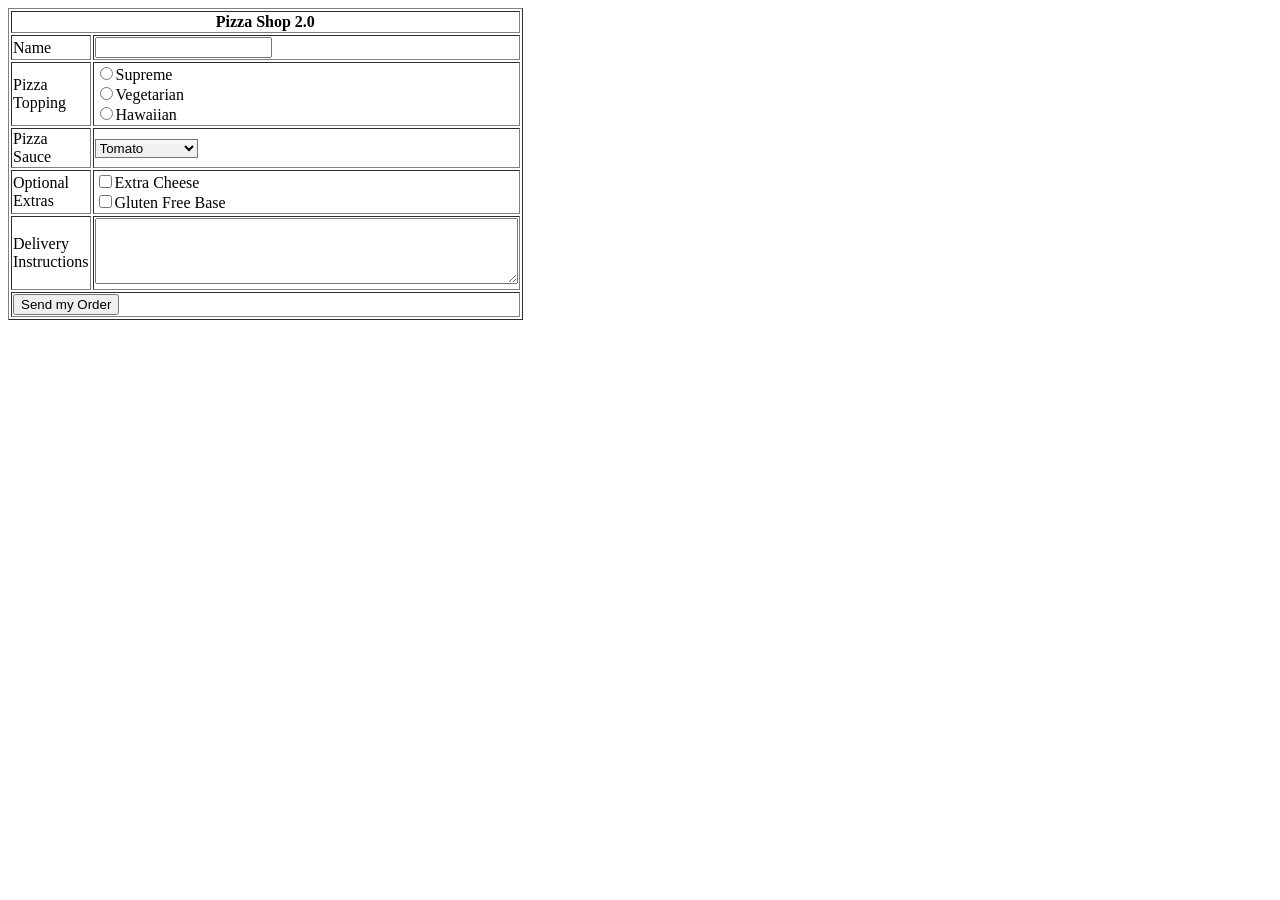
<file: 01_HTML_and_Form/Lab3_Form.html>
<!DOCTYPE html>
<html lang="en">
<head>
    <meta charset="UTF-8">
    <meta name="viewport" content="width=device-width, initial-scale=1.0">
    <title>Lab3 : Form</title>
</head>
<body>
    <!-- 1. ทำแบบฟอร์มสั่ง pizza ดังรูป  (https://opentechschool.github.io/python-flask/core/forms.html) -->

    <form action="#" method="post">        
        <table style="width:444px;" border="1">
            <tr>
                <th colspan="2">Pizza Shop 2.0</th>                
            </tr>
            <tr>
                <td>Name</td>
                <td><input type="text" name="name"></input></td>                
            </tr>
            <tr>
                <td>Pizza Topping</td>
                <td>
                    <input type="radio" name="topping" value="supreme">Supreme</input></br>
                    <input type="radio" name="topping" value="vegetarian">Vegetarian</input></br>
                    <input type="radio" name="topping" value="hawaiian">Hawaiian</input>
                </td>                
            </tr>
            <tr>
                <td>Pizza Sauce</td>
                <td>
                    <select name="sauce" style="background: linear-gradient(180deg, rgba(252,252,252,1) 0%, rgba(240,240,240,1) 35%);">
                        <option value="tomato">Tomato</option>
                        <option value="barbeque">Barbeque</option>
                        <option value="mayonnaise">Mayonnaise</option>
                        <option value="secret">Secret Sauce</option>
                    </select>
                </td>
            </tr>
            <tr>
                <td>Optional Extras</td>
                <td>
                    <input type="checkbox" name="extra_cheese" value="1">Extra Cheese</input></br>
                    <input type="checkbox" name="gluten_free" value="1">Gluten Free Base</input>
                </td>
            </tr>
            <tr>
                <td>Delivery Instructions</td>
                <td><textarea name="delivery" cols="50" rows="4"></textarea></td>
            </tr>
            <tr>
                <td colspan="2"><input type="submit" value="Send my Order"></td>
            </tr>
        </table>
    </form>
    
</body>
</html>
</file>
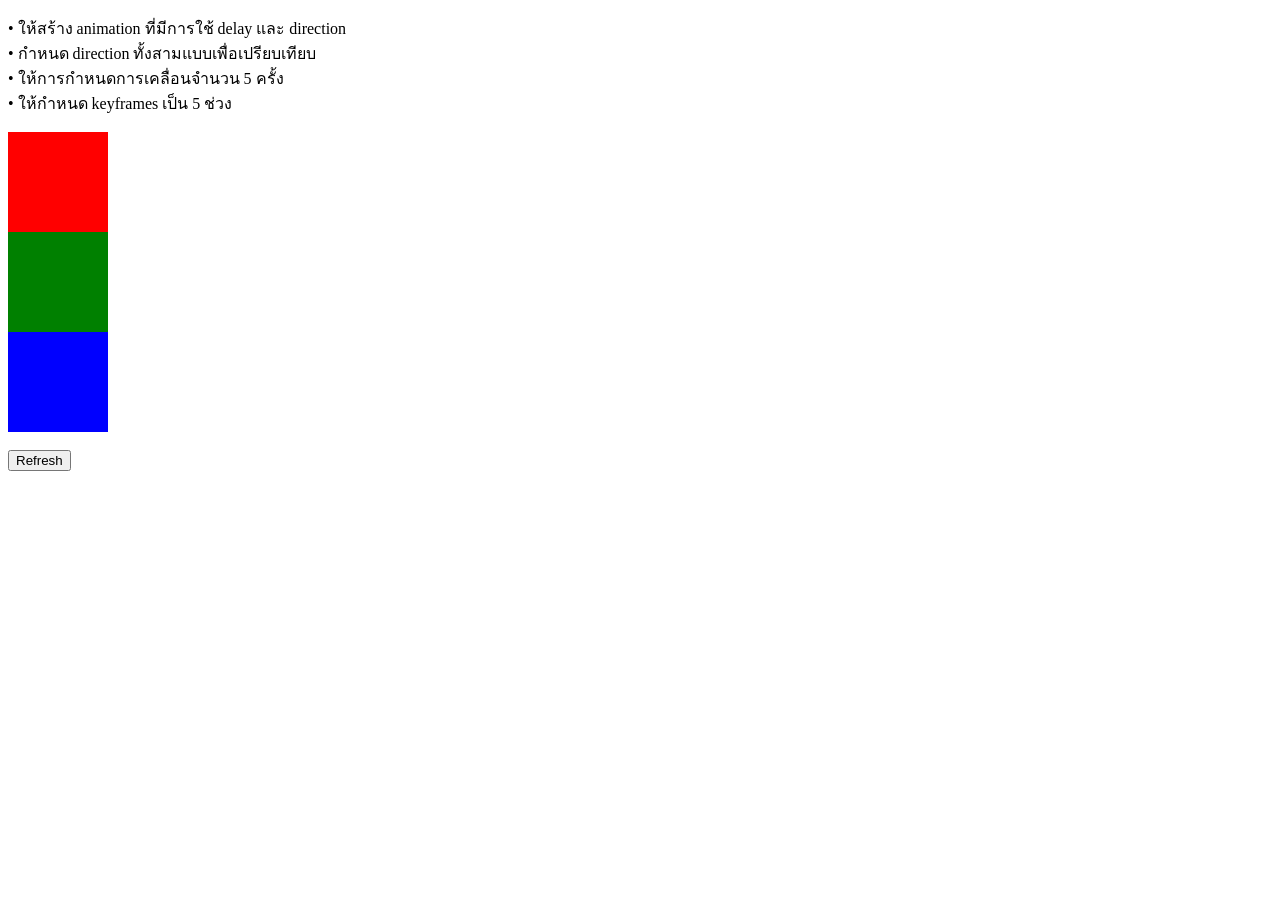
<file: 02_CSS/Lab_Heading1_Animate.html>
<!DOCTYPE html>
<html lang="en">
<head>
    <meta charset="UTF-8">
    <meta name="viewport" content="width=device-width, initial-scale=1.0">
    <title>Lab Heading1 Animate</title>
    <style>
        .box1 {
            width: 100px;
            height: 100px;
            background: red;
            position: relative;
            animation: box1 5s;
            animation-delay: 0.5s;
            animation-direction: reverse;
            animation-iteration-count: 1;
        }
        @keyframes box1 {
            0%   {background: red; left: 0px; bottom: 0px;}
            25%  {background: yellow; left: 200px; bottom: 0px;}
            50%  {background: blue; left: 200px; bottom: 200px;}
            75%  {background: green; left: 0px; bottom: 200px;}
            100% {background: red; left: 0px; bottom: 0px;}
        }
        .box2 {
            width: 100px;
            height: 100px;
            background: green;
            position: relative;
            animation: box2 5s;
            animation-delay: 1s;
            animation-direction: alternate;
            animation-iteration-count: 1;
        }
        @keyframes box2 {
            0%   {background: red; left: 0px; top: 0px;}
            25%  {background: yellow; left: 200px; top: 0px;}
            50%  {background: blue; left: 200px; top: 200px;}
            75%  {background: green; left: 0px; top: 200px;}
            100% {background: red; left: 0px; top: 0px;}
        }
        .box3 {
            width: 100px;
            height: 100px;
            background: blue;
            position: relative;
            animation: box3 5s;
            animation-delay: 2s;
            animation-direction: alternate-reverse;
            animation-iteration-count: 1;
        }
        @keyframes box3 {
            0%   {background: red; left: 0px; top: 0px;}
            25%  {background: yellow; left: 200px; top: 0px;}
            50%  {background: blue; left: 200px; top: 200px;}
            75%  {background: green; left: 0px; top: 200px;}
            100% {background: red; left: 0px; top: 0px;}
        }

    </style>
</head>
<body>
    <div>
        <p>
            • ให้สร้าง animation ที่มีการใช้ delay และ direction <br>
            • กำหนด direction ทั้งสามแบบเพื่อเปรียบเทียบ <br>
            • ให้การกำหนดการเคลื่อนจำนวน 5 ครั้ง <br>
            • ให้กำหนด keyframes เป็น 5 ช่วง            
        </p>
    </div>

    <div class="box1"></div>
    <div class="box2"></div>
    <div class="box3"></div>

    <form action="">
        <br>
        <button type="submit">Refresh</button>
    </form>
    
</body>
</html>
</file>
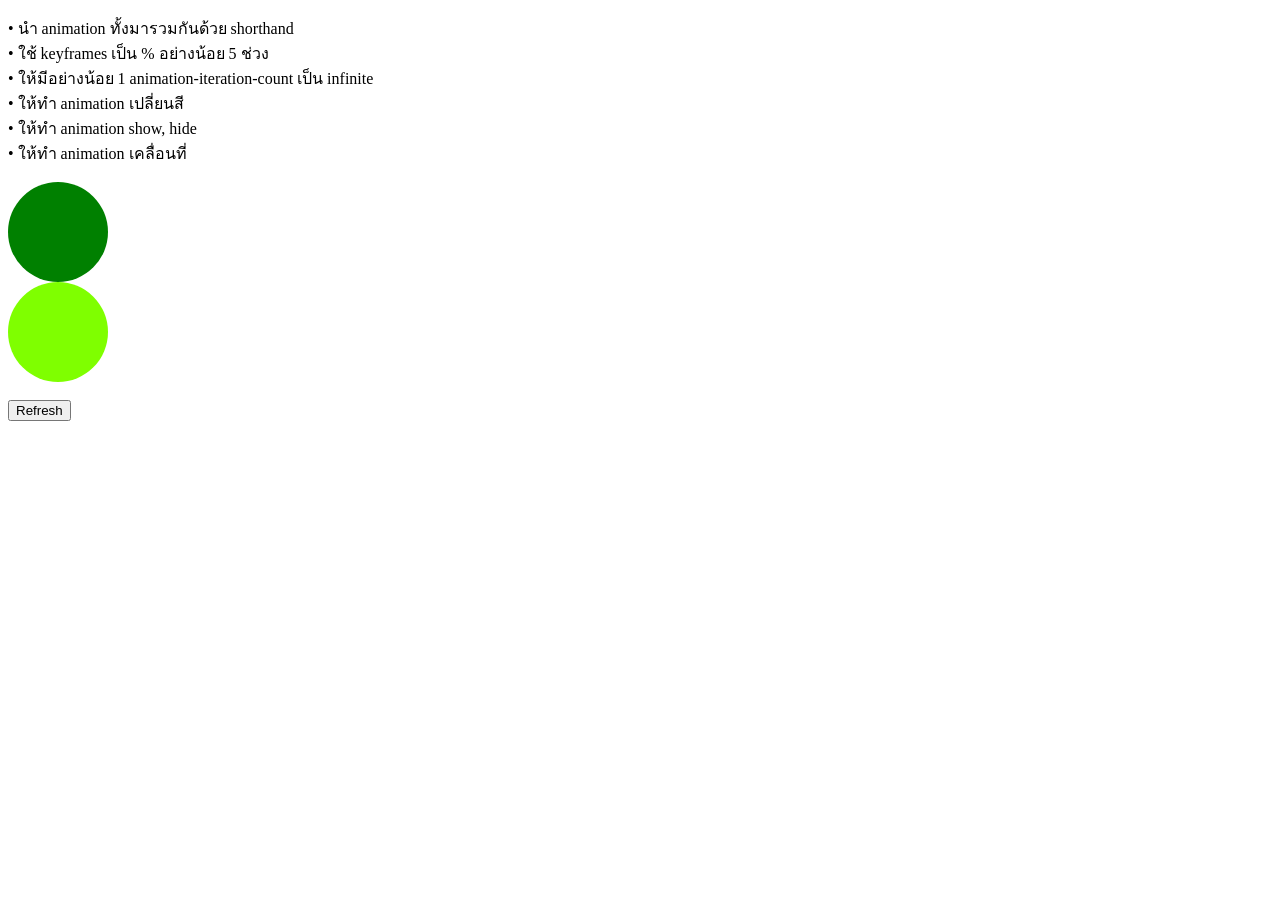
<file: 02_CSS/Lab_Heading2_Animate.html>
<!DOCTYPE html>
<html lang="en">
<head>
    <meta charset="UTF-8">
    <meta name="viewport" content="width=device-width, initial-scale=1.0">
    <title>Lab Heading2 Animate</title>
    <style>
        .box4 {
            width: 100px;
            height: 100px;
            border-radius: 50%;
            background: green;
            position: relative;
            animation: box4 5s;
            animation-delay: 1s;
            animation-direction: reverse;
            animation-iteration-count: 5;
        }
        @keyframes box4 {
            0%   {background: rgb(0, 255, 34); left: 0px; bottom: 0px;}
            25%  {background: rgb(0, 247, 255); left: 200px; bottom: 0px;}
            50%  {background: rgb(47, 0, 255); left: 200px; bottom: 200px;}
            75%  {background: rgb(255, 68, 109); left: 0px; bottom: 200px;}
            100% {background: rgb(0, 255, 76); left: 0px; bottom: 0px;}
        }
        .box5 {
            width: 100px;
            height: 100px;
            border-radius: 50%;
            background: chartreuse;
            position: relative;
            animation: box5 5s infinite;            
            animation-direction: normal;
            
        }
        @keyframes box5 {
            0%   {
                background: rgb(255, 116, 162); left: 0px; bottom: 0px;
                border-radius: 0%;
            }
            25%  {
                background: rgb(81, 255, 0); left: 200px; bottom: 0px;
                opacity: 0;               
            }
            50%  {
                background: rgb(0, 255, 255); left: 200px; bottom: 200px;
                border-radius: 100%;
            }
            75%  {
                background: rgb(70, 255, 70); left: 0px; bottom: 200px;
                opacity: 1;  
            }
            100% {
                background: rgb(255, 102, 0); left: 0px; bottom: 0px;
                border-radius: 0%;
            }
        }

    </style>
</head>
<body>
    <div>
        <p>
            • นำ animation ทั้งมารวมกันด้วย shorthand <br>
            • ใช้ keyframes เป็น % อย่างน้อย 5 ช่วง <br>
            • ให้มีอย่างน้อย 1 animation-iteration-count เป็น infinite <br>
            • ให้ทำ animation เปลี่ยนสี <br>
            • ให้ทำ animation show, hide <br>
            • ให้ทำ animation เคลื่อนที่         
        </p>
    </div>

    <div class="box4"></div>
    <div class="box5"></div>    

    <form action="">
        <br>
        <button type="submit">Refresh</button>
    </form>
    
</body>
</html>
</file>
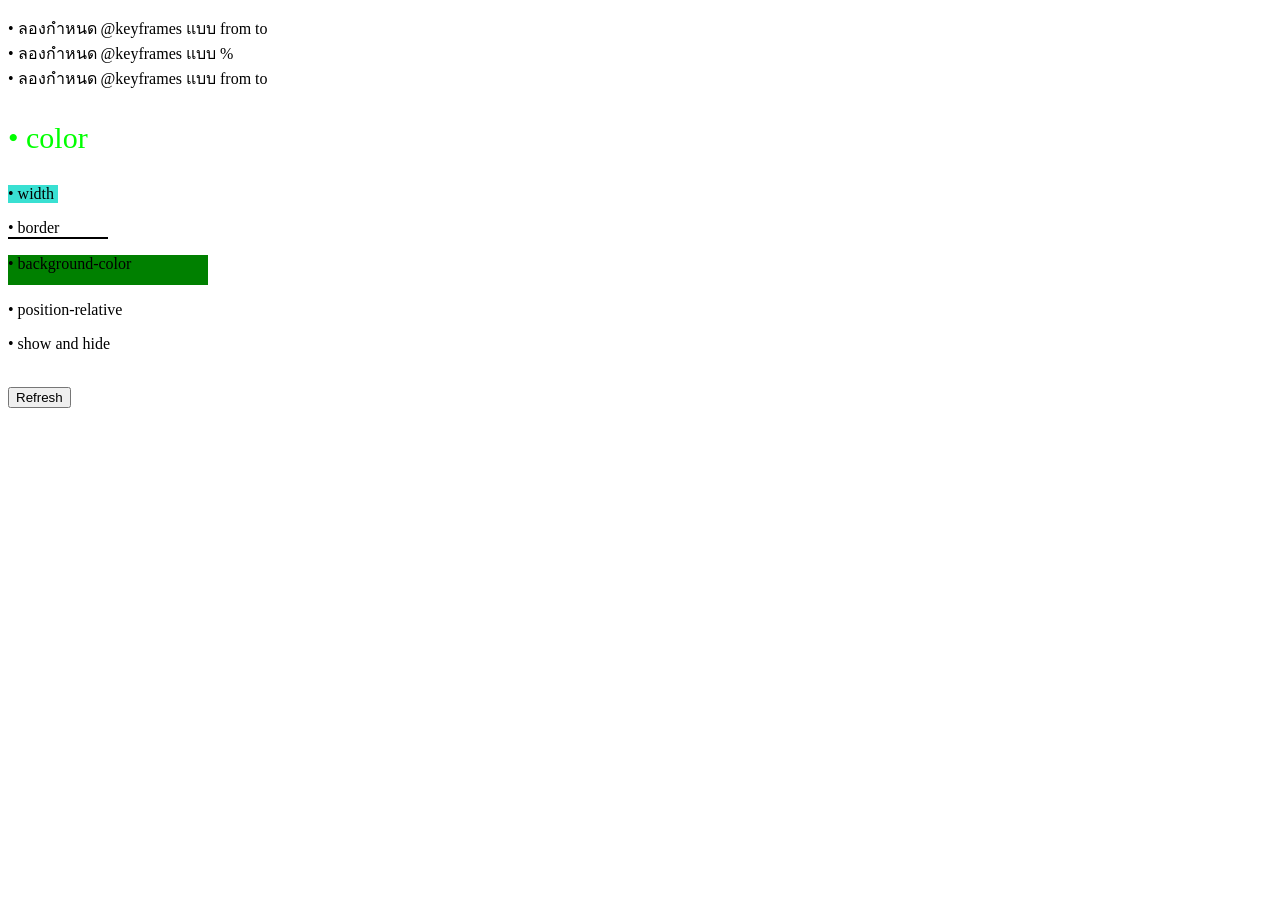
<file: 02_CSS/Lab_keyframes_animate.html>
<!DOCTYPE html>
<html lang="en">
<head>
    <meta charset="UTF-8">
    <meta name="viewport" content="width=device-width, initial-scale=1.0">
    <title>Lab keyframes Animate</title>
    <style>
        .animColor {
            color:lime;
            font-size: 30px;
            animation: animColor 4s infinite;            
        }
        @keyframes animColor {
            0%   {color: red;}
            25%  {color: yellow;}
            50%  {color: blue;}
            100% {color: green;}
        }
        .animWidth {
            background: rgb(57, 224, 210);
            width: 50px;
            animation: animWidth 4s infinite;           
        }
        @keyframes animWidth {
            0%   {width: 100px;}
            25%  {width: 150px;}
            50%  {width: 200px;}
            100% {width: 120px;}
        }
        .animBorder {            
            border-bottom:solid 2px black;
            width: 100px;
            animation: animBorder 4s infinite;            
        }
        @keyframes animBorder {
            0%   {width: 150px;}
            25%  {width: 250px;}
            50%  {width: 100px;}
            100% {width: 200px;}
        }
        .animBackground {
            background: green;
            width: 200px;
            height: 30px;
            animation: animBackground 4s infinite;            
        }
        @keyframes animBackground {
            0%   {background: red;}
            25%  {background: yellow;}
            50%  {background: blue;}
            100% {background: green;}
        }
        .animPosition {
            position: relative;
            animation: animPosition 5s infinite;            
        }
        @keyframes animPosition {
            from {left: 0px;}
            to {left: 555px;}
        }
        .animHide {
            opacity: 1;
            animation: animHide 1.5s infinite;
        }
        @keyframes animHide {
            0%   {opacity: 0;}
            25%  {opacity: 0.5;}
            50%  {opacity: 1;}
            100% {opacity: 0.5;}            
        }

    </style>
</head>
<body>

    <div>
        <p>
            • ลองกำหนด @keyframes แบบ from to <br> 
            • ลองกำหนด @keyframes แบบ % <br>
            • ลองกำหนด @keyframes แบบ from to <br>
        </p>
        <p class="animColor">• color  </p>
        <div class="animWidth"><p>• width </p></div>
        <p class="animBorder">• border </p>
        <p class="animBackground">• background-color </p>
        <p class="animPosition">• position-relative </p>
        <p class="animHide">• show and hide </p>
        
    </div>

    <form action="">
        <br>
        <button type="submit">Refresh</button>
    </form>
    
        
</body>
</html>
</file>
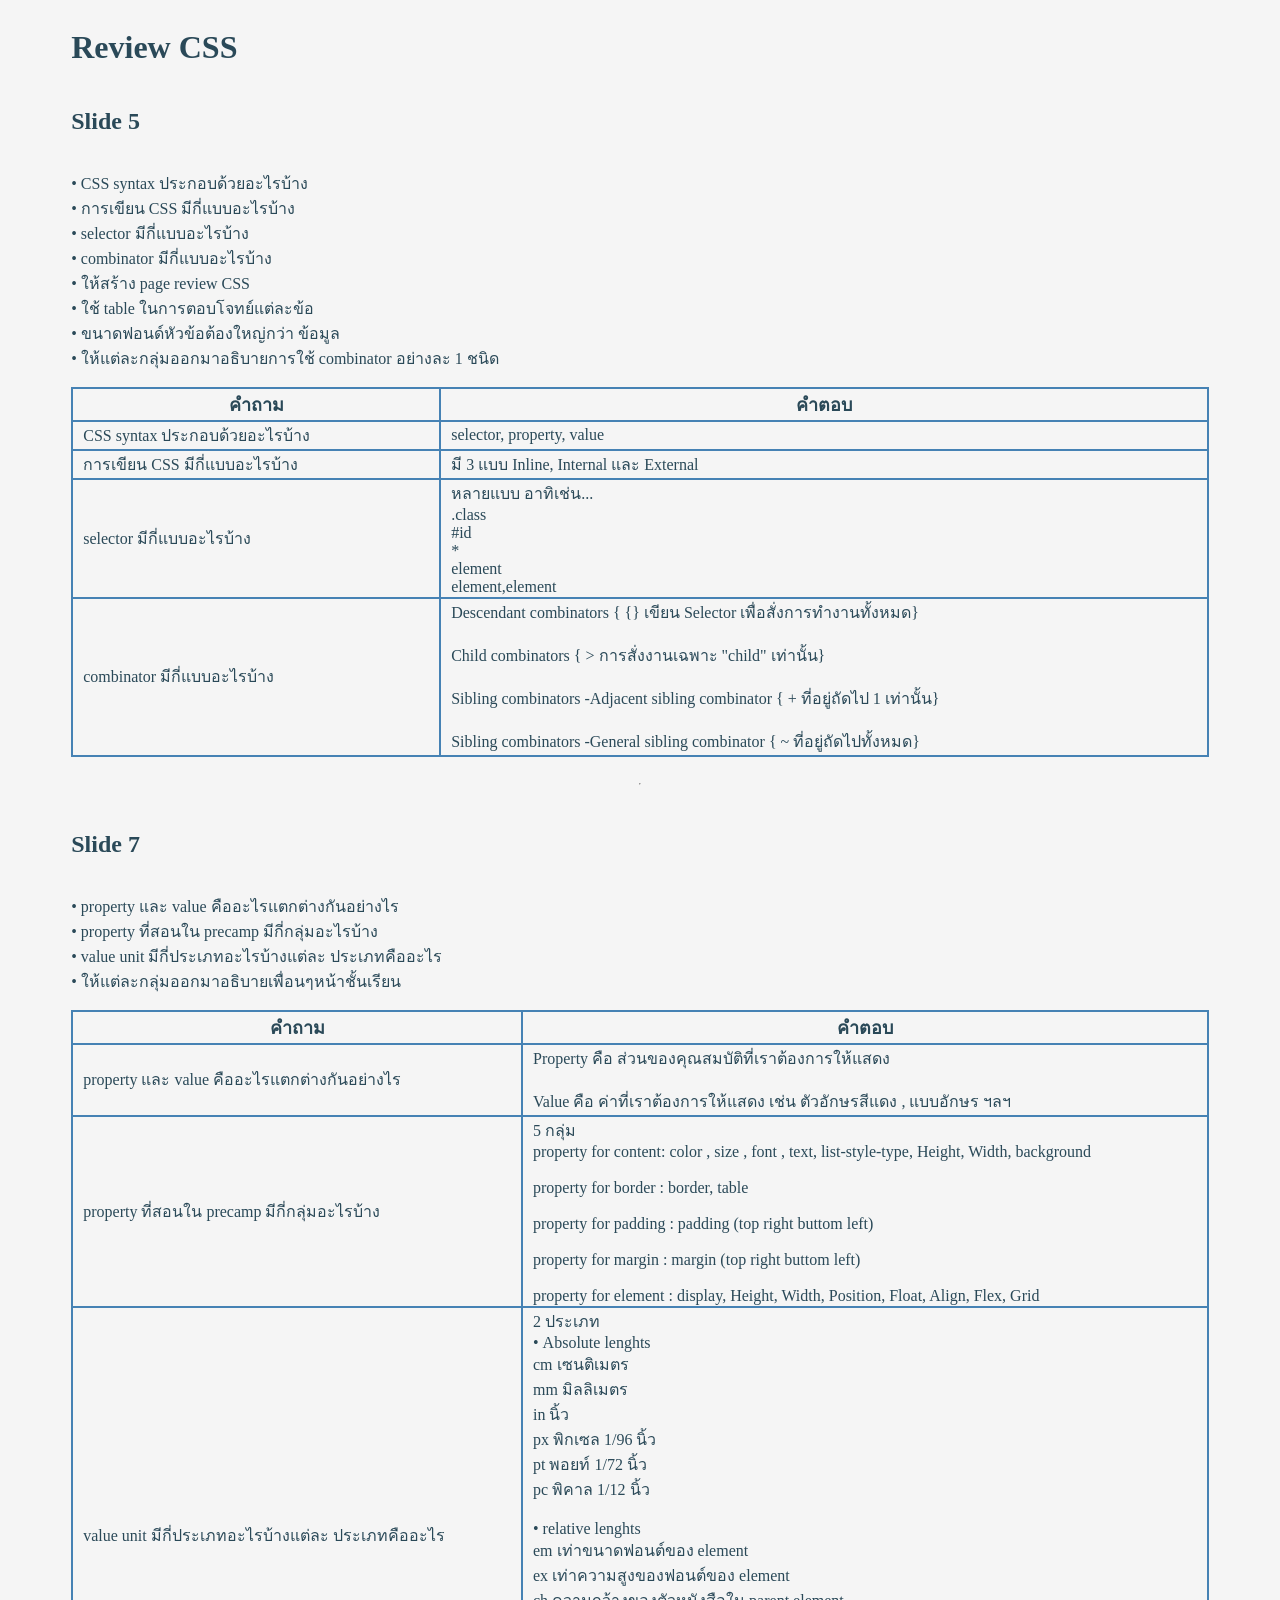
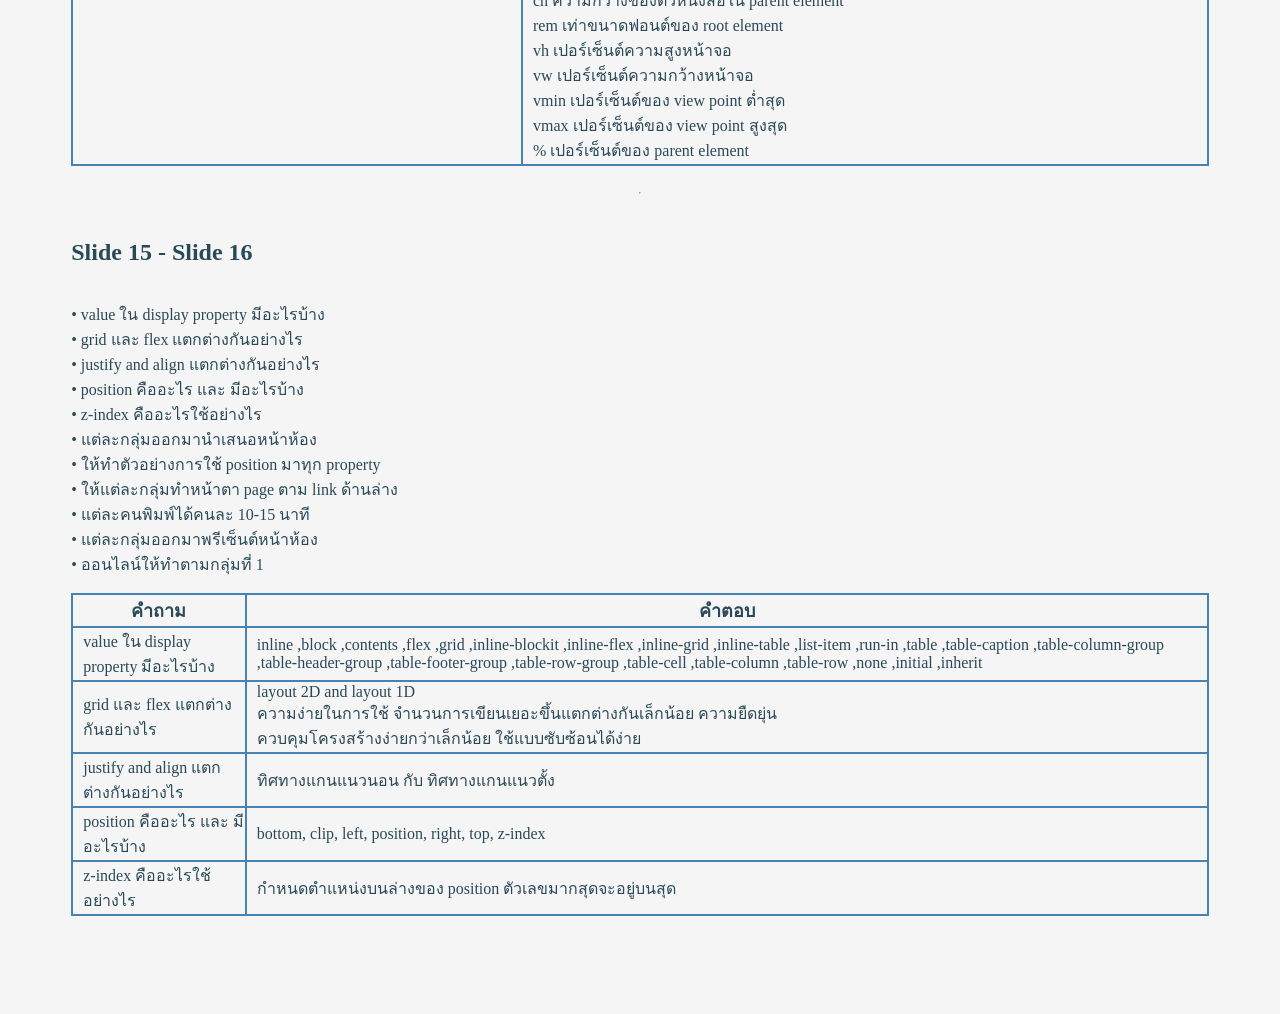
<file: 02_CSS/page_Review_CSS.html>
<!DOCTYPE html>
<html lang="en">
<head>
    <meta charset="UTF-8">
    <meta name="viewport" content="width=device-width, initial-scale=1.0">
    <title>Page Review CSS</title>
    <style>
        body {            
            color: #2a4958;
            display: flex;
            background-color: whitesmoke;          
        }
        .mid {
            display: flex;
            flex-direction: column;
            justify-content: center;
            margin: auto;
            width: 90%;
            padding-bottom: 90px;
        }
        table , tr , th , td{
            border: solid 1px steelblue;            
            border-spacing: 0;                       
        }
        th {
            font-size: 18px;
            text-align: center;
        }
        td {
            padding-left:10px; 
        }
        
    </style>
</head>
<body>    

    <div class="mid">
        <h1>Review CSS</h1>
        <h2 id="a">Slide 5</h2>
        <p>
        • CSS syntax ประกอบด้วยอะไรบ้าง<br>
        • การเขียน CSS มีกี่แบบอะไรบ้าง<br>
        • selector มีกี่แบบอะไรบ้าง<br>
        • combinator มีกี่แบบอะไรบ้าง<br>
        
        • ให้สร้าง page review CSS<br>
        • ใช้ table ในการตอบโจทย์แต่ละข้อ<br>
        • ขนาดฟอนด์หัวข้อต้องใหญ่กว่า ข้อมูล<br>
        • ให้แต่ละกลุ่มออกมาอธิบายการใช้ combinator อย่างละ 1 ชนิด 
        </p>       
        <div>
            <table style="width:100%">
                <tr>
                  <th>คำถาม</th>
                  <th>คำตอบ</th>                  
                </tr>
                <tr>
                    <td>CSS syntax ประกอบด้วยอะไรบ้าง</td>
                    <td>selector, property, value</td>
                </tr>
                <tr>
                    <td>การเขียน CSS มีกี่แบบอะไรบ้าง</td>
                    <td>มี 3 แบบ  Inline, Internal และ External</td>
                </tr>
                <tr>
                    <td>selector มีกี่แบบอะไรบ้าง</td>
                    <td>หลายแบบ อาทิเช่น...<br>
                        .class <br>
                        #id <br>
                        * <br>
                        element <br>
                        element,element </td>
                </tr>
                <tr>
                    <td>combinator มีกี่แบบอะไรบ้าง</td>
                    <td>Descendant combinators { {} เขียน Selector เพื่อสั่งการทำงานทั้งหมด}<br><br>
                        Child combinators { > การสั่งงานเฉพาะ "child" เท่านั้น}<br><br>
                        Sibling combinators -Adjacent sibling combinator { + ที่อยู่ถัดไป 1 เท่านั้น}<br><br>
                        Sibling combinators -General sibling combinator { ~ ที่อยู่ถัดไปทั้งหมด}</td>
                </tr>
              </table>
        </div>

        <br><hr><br>

        <h2 id="b">Slide 7</h2>
        <p>
            • property และ value คืออะไรแตกต่างกันอย่างไร <br>
            • property ที่สอนใน precamp มีกี่กลุ่มอะไรบ้าง <br>
            • value unit มีกี่ประเภทอะไรบ้างแต่ละ ประเภทคืออะไร <br>

            • ให้แต่ละกลุ่มออกมาอธิบายเพื่อนๆหน้าชั้นเรียน
        </p>
        <div>
            <table style="width:100%">
                <tr>
                    <th>คำถาม</th>
                    <th>คำตอบ</th>                  
                </tr>
                <tr>
                    <td>property และ value คืออะไรแตกต่างกันอย่างไร</td>
                    <td>
                        Property คือ ส่วนของคุณสมบัติที่เราต้องการให้แสดง <br><br>
                        Value คือ ค่าที่เราต้องการให้แสดง เช่น ตัวอักษรสีแดง , แบบอักษร ฯลฯ
                    </td>
                </tr>
                <tr>
                    <td>property ที่สอนใน precamp มีกี่กลุ่มอะไรบ้าง</td>
                    <td>
                        5 กลุ่ม
                        <br> property for content: color , size , font , text, list-style-type, Height, Width, background
                        <br><br> property for border : border, table
                        <br><br> property for padding : padding (top right buttom left)
                        <br><br> property for margin : margin (top right buttom left)
                        <br><br> property for element : display, Height, Width, Position, Float, Align, Flex, Grid
                    </td>
                </tr>
                <tr>
                    <td>value unit มีกี่ประเภทอะไรบ้างแต่ละ ประเภทคืออะไร</td>
                    <td>
                        2 ประเภท
                        <br>• Absolute lenghts 
                        <br>cm เซนติเมตร
                        <br>mm มิลลิเมตร
                        <br>in นิ้ว
                        <br>px พิกเซล 1/96 นิ้ว
                        <br>pt พอยท์ 1/72 นิ้ว
                        <br>pc พิคาล 1/12 นิ้ว
                        <br><br>• relative lenghts
                        <br>em เท่าขนาดฟอนต์ของ element
                        <br>ex เท่าความสูงของฟอนต์ของ element
                        <br>ch ความกว้างของตัวหนังสือใน parent element
                        <br>rem เท่าขนาดฟอนต์ของ root element
                        <br>vh เปอร์เซ็นต์ความสูงหน้าจอ
                        <br>vw เปอร์เซ็นต์ความกว้างหน้าจอ
                        <br>vmin เปอร์เซ็นต์ของ view point ต่ำสุด
                        <br>vmax เปอร์เซ็นต์ของ view point สูงสุด
                        <br>% เปอร์เซ็นต์ของ parent element

                    </td>
                </tr>              
            
            </table>
        </div>

        <br><hr><br>

        <h2 id="c">Slide 15 - Slide 16</h2>
        <p>
            • value ใน display property มีอะไรบ้าง <br>
            • grid และ flex แตกต่างกันอย่างไร <br>
            • justify and align แตกต่างกันอย่างไร <br>            
            • position คืออะไร และ มีอะไรบ้าง <br>
            • z-index คืออะไรใช้อย่างไร <br>

            • แต่ละกลุ่มออกมานำเสนอหน้าห้อง <br>
            • ให้ทำตัวอย่างการใช้ position มาทุก property <br>
            • ให้แต่ละกลุ่มทำหน้าตา page ตาม link ด้านล่าง <br>
            • แต่ละคนพิมพ์ได้คนละ 10-15 นาที <br>
            • แต่ละกลุ่มออกมาพรีเซ็นต์หน้าห้อง <br>
            • ออนไลน์ให้ทำตามกลุ่มที่ 1
        </p>
        <div>
            <table style="width:100%">
                <tr>
                    <th>คำถาม</th>
                    <th>คำตอบ</th>                  
                </tr>
                <tr>
                    <td>value ใน display property มีอะไรบ้าง</td>
                    <td>inline
                        ,block
                        ,contents
                        ,flex
                        ,grid
                        ,inline-blockit
                        ,inline-flex
                        ,inline-grid
                        ,inline-table
                        ,list-item
                        ,run-in
                        ,table
                        ,table-caption
                        ,table-column-group
                        ,table-header-group
                        ,table-footer-group
                        ,table-row-group
                        ,table-cell
                        ,table-column
                        ,table-row
                        ,none
                        ,initial
                        ,inherit</td>
                </tr>
                <tr>
                    <td>grid และ flex แตกต่างกันอย่างไร</td>
                    <td>
                        layout 2D and layout 1D  <br>
                        ความง่ายในการใช้ จำนวนการเขียนเยอะขึ้นแตกต่างกันเล็กน้อย ความยืดยุ่น <br>
                        ควบคุมโครงสร้างง่ายกว่าเล็กน้อย ใช้แบบซับซ้อนได้ง่าย                        
                    </td>
                </tr>
                <tr>
                    <td>justify and align แตกต่างกันอย่างไร</td>
                    <td>ทิศทางแกนแนวนอน กับ ทิศทางแกนแนวตั้ง</td>
                </tr>                
                <tr>
                    <td>position คืออะไร และ มีอะไรบ้าง</td>
                    <td>bottom, clip, left, position, right, top, z-index</td>
                </tr>
                <tr>
                    <td>z-index คืออะไรใช้อย่างไร</td>
                    <td>กำหนดตำแหน่งบนล่างของ position ตัวเลขมากสุดจะอยู่บนสุด </td>
                </tr>

            </table>
        </div>


    </div>

</body>
</html>
</file>
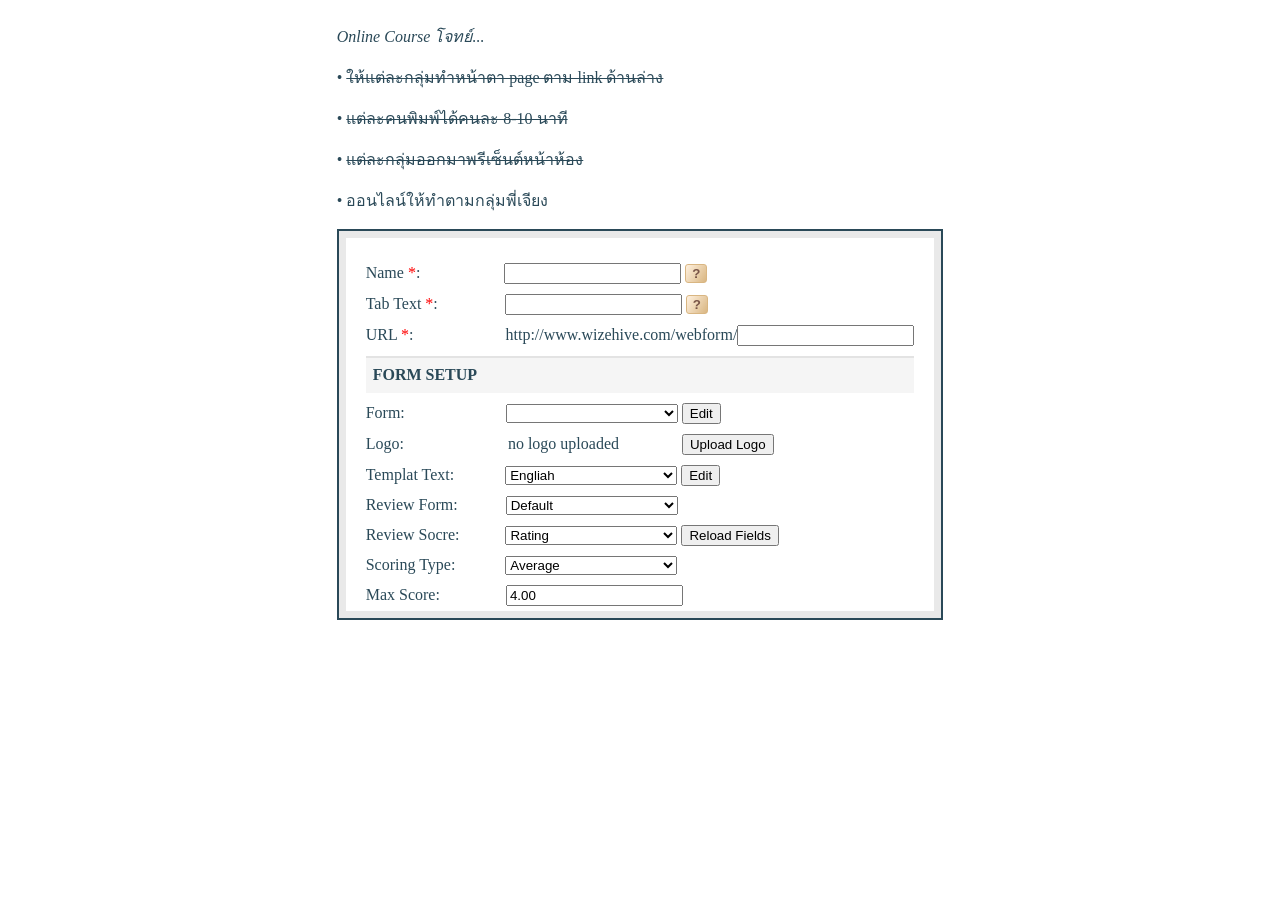
<file: 02_CSS/page_Team_challenge.html>
<!DOCTYPE html>
<html lang="en">

<head>
    <meta charset="UTF-8">
    <meta name="viewport" content="width=device-width, initial-scale=1.0">
    <title>CSS Team challenge</title>
    <style>
        body {
            color: #2a4958;
            display: flex;
            /* background-color: whitesmoke;          */
        }
        .page {
            display: flex;
            flex-direction: column;
            margin: auto;
            justify-content: center;
        }
        .border-form {
            border: solid 2px #2a4958;
        }
        form {
            border: solid 7px rgba(224, 224, 224, 0.7);
            padding: 15px 20px 5px 20px;
        }
        form > div > div {
            margin-top: 10px;
        }
        .spcTxt {
            color: red;
        }
        .btnMark {
            background: linear-gradient(122deg, #fff1df, #d9b682);
            border: solid 1px #d9b682;
            border-radius: 3px;
            font-weight: bold;
            color: #795548;
        }
        .bgText {
            background: whitesmoke;
            height: 35px;
            border-top: solid 2px #dcdcdcad;
            font-weight: bold;
        }
        .txtSetup {
            margin-top: 8px;
            margin-left: 7px;
        }
    </style>
</head>

<body>

    <div class="page">
        <div>
            <p><i>Online Course โจทย์...</i></p>
            <p>• <del>ให้แต่ละกลุ่มทำหน้าตา page ตาม link ด้านล่าง</del></p>
            <p>• <del>แต่ละคนพิมพ์ได้คนละ 8-10 นาที</del></p>
            <p>• <del>แต่ละกลุ่มออกมาพรีเซ็นต์หน้าห้อง</del></p>
            <p>• ออนไลน์ให้ทำตามกลุ่มพี่เจียง</p>
        </div>

        <div class="border-form">
             <form action="#"> <!-- # design same Example -->
                <div class="in-form">
                    <div><label>Name <span class="spcTxt">*</span>: <span
                                style="margin-right: 80px;"></span></label><input type="text" required> <input
                            type="button" value="?" class="btnMark"></div>

                    <div><label for="">Tab Text <span class="spcTxt">*</span>: <span style="margin-right: 63px;"></span></label><input type="text" required>
                        <input type="button" value="?" class="btnMark"></div>

                    <div><label for="">URL <span class="spcTxt">*</span>: <span style="margin-right: 88px;"></span></label><span
                            class="inputURL">http://www.wizehive.com/webform/</span><input type="text" required></div>

                    <div class="bgText">
                        <p class="txtSetup">FORM SETUP</p>
                    </div>

                    <div><label for="">Form: <span style="margin-right: 97px;"></span></label><select name="" style="width:172px;">
                            <option value=""></option>
                        </select> <input type="button" value="Edit"></div>

                    <div><label for="">Logo: <span style="margin-right: 50px;"></span><span style="margin-right: 50px;"></span></label><span style="margin-right: 59px;"> no logo uploaded </span><input type="button"
                            value="Upload Logo"> </div>

                    <div><label for="">Templat Text: <span style="margin-right: 47px;"></span></label><select name="" style="width:172px;">
                            <option value="">Engliah</option>
                        </select> <input type="button" value="Edit"></div>

                    <div><label for="">Review Form: <span style="margin-right: 44px;"></span></label><select name="" style="width:172px;">
                            <option value="">Default</option>
                        </select></div>

                    <div><label for="">Review Socre: <span style="margin-right: 42px;"></span></label><select name="" style="width:172px;">
                            <option value="">Rating</option>
                        </select> <input type="button" value="Reload Fields"></div>

                    <div><label for="">Scoring Type: <span style="margin-right: 46px;"></span></label><select name="" style="width:172px;">
                            <option value="">Average</option>
                        </select></div>

                    <div><label for="">Max Score: <span style="margin-right: 62px;"></span></label><input type="number" value="4.00"></div>
                </div>
            </form>
        </div>
    </div>


</body>

</html>
</file>
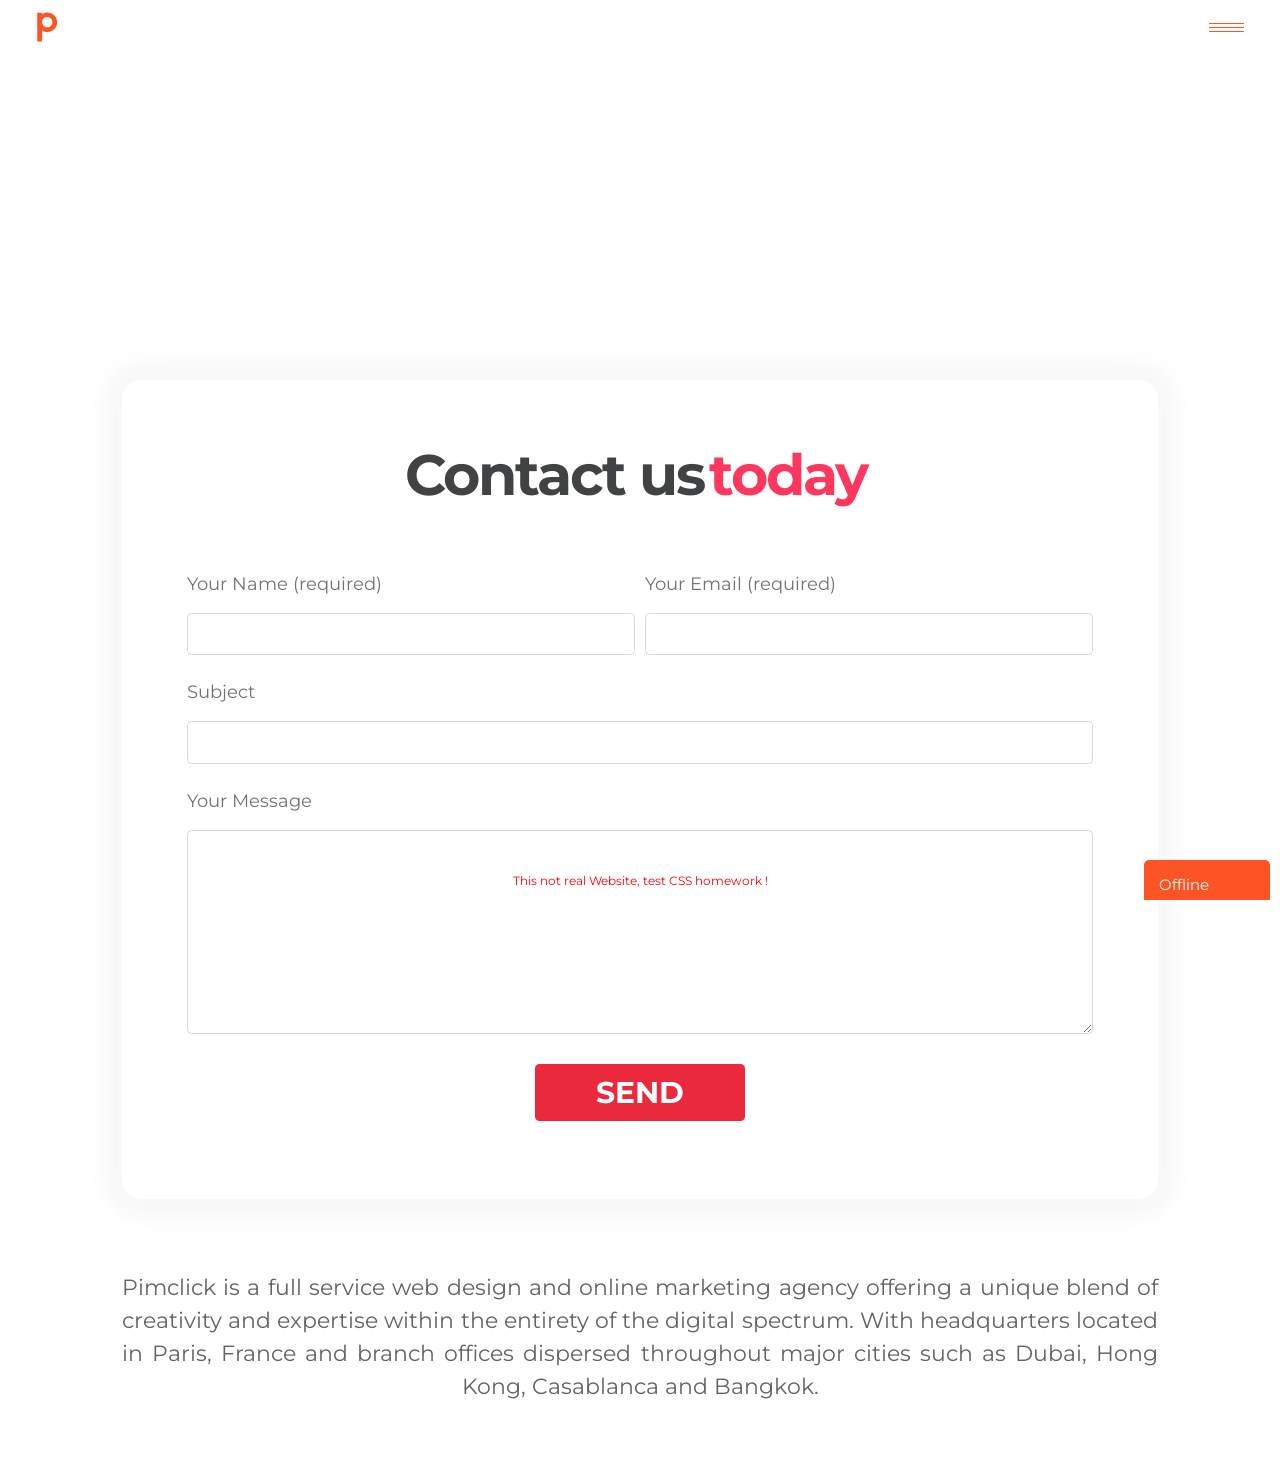
<file: 02_CSS/responsivePage.html>
<!DOCTYPE html>
<html lang="en">
<head>
    <meta charset="UTF-8">
    <meta name="viewport" content="width=device-width, initial-scale=1.0">

    <!-- Bootstrap CSS only -->
    <link rel="stylesheet" href="https://stackpath.bootstrapcdn.com/bootstrap/4.5.0/css/bootstrap.min.css" integrity="sha384-9aIt2nRpC12Uk9gS9baDl411NQApFmC26EwAOH8WgZl5MYYxFfc+NcPb1dKGj7Sk" crossorigin="anonymous">

    <!-- Bootstrap JS, Popper.js, and jQuery -->
    <script src="https://code.jquery.com/jquery-3.5.1.slim.min.js" integrity="sha384-DfXdz2htPH0lsSSs5nCTpuj/zy4C+OGpamoFVy38MVBnE+IbbVYUew+OrCXaRkfj" crossorigin="anonymous"></script>
    <script src="https://cdn.jsdelivr.net/npm/popper.js@1.16.0/dist/umd/popper.min.js" integrity="sha384-Q6E9RHvbIyZFJoft+2mJbHaEWldlvI9IOYy5n3zV9zzTtmI3UksdQRVvoxMfooAo" crossorigin="anonymous"></script>
    <script src="https://stackpath.bootstrapcdn.com/bootstrap/4.5.0/js/bootstrap.min.js" integrity="sha384-OgVRvuATP1z7JjHLkuOU7Xw704+h835Lr+6QL9UvYjZE3Ipu6Tp75j7Bh/kR0JKI" crossorigin="anonymous"></script>
    <link href="https://fonts.googleapis.com/css2?family=Montserrat:wght@100;200;300;400;500&display=swap" rel="stylesheet">

    <title>Responsive Page</title>

    <style>
        html {
            font-size: 18px;
            font-family: 'Montserrat', sans-serif;            
        }
        body {
            font-family: Montserrat,sans-serif !important;            
            line-height: 39px ;
            font-size: 22px;            
            font-style: normal ;
            color: #636363 ;            
        }     
        .bgImg {
            background: url(https://www.pimclick.com/wp-content/uploads/2018/11/contact-banner.jpg);
            height: 395px;            
            background-size: cover;
            background-repeat:no-repeat;
            background-position: center;
            margin: 0;                      
        }        
        .menu {
            position: fixed;
            z-index: 2;
        }        
        .menu1 > svg {
            width: 2.5rem;
            fill:#fc5424;
            padding-left: 1rem;
            height: 2.7rem;
            cursor: pointer;             
        }
        .logo2 {
            position: fixed;
            right: 2rem;
            top: 1.3rem;
            cursor: pointer;           
        }
        .menu2 {            
            display: block;            
            width: 35px;
            height: 5px;
            border-top: solid 1px #fc5424;
            border-bottom: solid 1px #fc5424;
        }
        .menu21 {            
            display: block;            
            width: 35px;
            border-top: solid 1px #fc5424;
            margin-top: 3px;            
        }
        .after-top {
            padding-top: 270px;
        }
        .bgForm {
            background: white;
            padding: 180px 65px 60px 65px;
            border-radius: 20px;
            box-shadow: 0px 1px 20px 20px rgba(234, 229, 229, 0.2784313725490196);
            position: relative;
            overflow-x: hidden;
        }
        .txtContact::before {
            content: "Contact us ";
            position: absolute;
            top: 75px;
            left: calc(50% - 235px);
            width: 100%;
            font-family: Montserrat,sans-serif;
            font-weight: 700;
            font-size: 57px;
            color: #2b2d2f;
            letter-spacing: -2px;
            box-sizing: inherit;            
        }
        .txtContact::after {
            content: " today";
            position: absolute;
            color: #fe214c;
            left: calc(50% + 59px);
            top: 75px;            
            width: 100%;
            font-family: Montserrat,sans-serif;
            font-weight: 700;
            font-size: 57px;            
            letter-spacing: -2px;
            box-sizing: inherit;
            margin-left: 10px;            
        }
        .form-text {
            font-size: 1rem;
            opacity: 0.9;
        }
        .btn-send {
            background: #e91126;
            font-size: 30px !important;
            margin-top: 12px;
            padding: 5px 60px;
            font-weight: bold;
            color: white;
            text-align: center;
        }
        .btn-send:hover {
            color: white;
        }
        .txtP {
            text-align: justify;
            text-align-last: center;
            margin-top: 4rem;
            margin-bottom: 4rem; 
            line-height: 33px;   
        }
        .btnSubmit {
            text-align: center;
        }
        .chat {            
            cursor: pointer;
            z-index: 999999;                       
            background-color: #fc5424;
            border-radius: 5px 5px 0px 0px;
            color: white;
            padding: 5px 50px 5px 15px;
            font-size: 15px;
            width: 126px;
            height: 40px;
            position: fixed;
            bottom: 0;
            right: 10px;
        }
        .notReal {
            color: red;
            bottom: 0;
            text-align: center;
            left: 0;
            right: 0;
            position: fixed;
            font-size: 12px;
        }

        @media all and (max-width:720px){
            .bgImg {
                height: 230px; 
            }
            .bgForm {
                margin-top: -7rem;
                padding: 130px 30px 60px 30px;
            }
            .txtContact::before {
                font-size: 30px;
                left: calc(12%);
            }
            .txtContact::after {
                font-size: 30px;
                left: calc(50% + 28px);
            }     
        } 
        @media all and (min-width:1000px) {
            .bgImg {
                height: 23em; 
            }
            .bgForm {
                margin-top: 5em;                
            }
        }   
    </style>
</head>
<body>
    <!-- ## Responsive page (bootstrap) homework> slide 35 
        example page = https://www.pimclick.com/contact-digital-agency-bangkok/ -->


    <div class="container-fluid bgImg">

        <div class="header-menu">
            <div class="menu">
                <span class="menu1">
                    <svg xmlns="http://www.w3.org/2000/svg" xmlns:xlink="http://www.w3.org/1999/xlink" version="1.1" id="Layer_1" x="0px" y="0px" viewBox="0 0 30.6 34.6" xml:space="preserve"> 
                        <g>
                            <path class="st2" d="M4.8,36.6V4.3h5.5v1.6c1.7-1.4,3.7-2,5.9-2c6.2,0,11.2,4.9,11.2,11s-5,11.1-11.2,11.1c-2.2,0-4.2-0.6-5.9-2   v12.7H4.8z M10.3,15.2c0.2,3,2.7,5.5,5.9,5.5S22,18,22,14.9c0-3.1-2.6-5.8-5.9-5.8c-3.2,0-5.8,2.6-5.9,5.5V15.2z"/>
                        </g>
                    </svg>
                </span>
                <span class="logo2 ">
                    <span class="menu2"> </span>
                    <span class="menu21"></span>
                </span>
            </div>
        </div>
        <div class="after-top"></div>

        <div class="row justify-content-center box-form">
            <div class="col col-1"></div>
            <div class="col col-10 col-sm-10 col-md-10 col-lg-10 col-xl-10 box-form">
                <div class="bgForm">
                    <form class="form-text">
                        <span class="txtContact"> </span>
                        <div class="form-group">
                          <div class="form-row">
                            <div class="col-12 col-sm-6 col-md-6 col-lg-6 col-xl-6">
                                <label>Your Name (required)</label>
                                <input type="text" class="form-control" required>
                              </div>
                              <div class="col-12 col-sm-6 col-md-6 col-lg-6 col-xl-6">
                                <label>Your Email (required)</label>
                                <input type="email" class="form-control" required> 
                              </div> 
                          </div>               
                        </div>
                        <div class="form-group">
                          <label>Subject</label>
                          <input type="password" class="form-control">
                        </div>
                        <div class="form-group">
                            <label>Your Message</label>
                            <textarea class="form-control" cols="40" rows="7"></textarea>
                        </div>
                        <div class="form-group btnSubmit">
                            <button type="submit" class="btn btn-send">SEND</button>
                        </div>
                    </form>
                </div>
            </div>
            <div class="col col-1"></div>

            <div class="col col-1"></div>
            <div class="col col-10 col-sm-10 col-md-10 col-lg-10 col-xl-10">
                <p class="txtP">
                    Pimclick is a full service web design and online marketing agency offering a unique blend of creativity and expertise within the entirety of the digital spectrum. With headquarters located in Paris, France and branch offices dispersed throughout major cities such as Dubai, Hong Kong, Casablanca and Bangkok.
                </p>
            </div>
            <div class="col col-1"></div>

        </div>

        <div class="col col-12 chat">Offline</div>

    </div>
    <div class="notReal"><span>This not real Website, test CSS homework !</span></div>
</body>
</html>
</file>
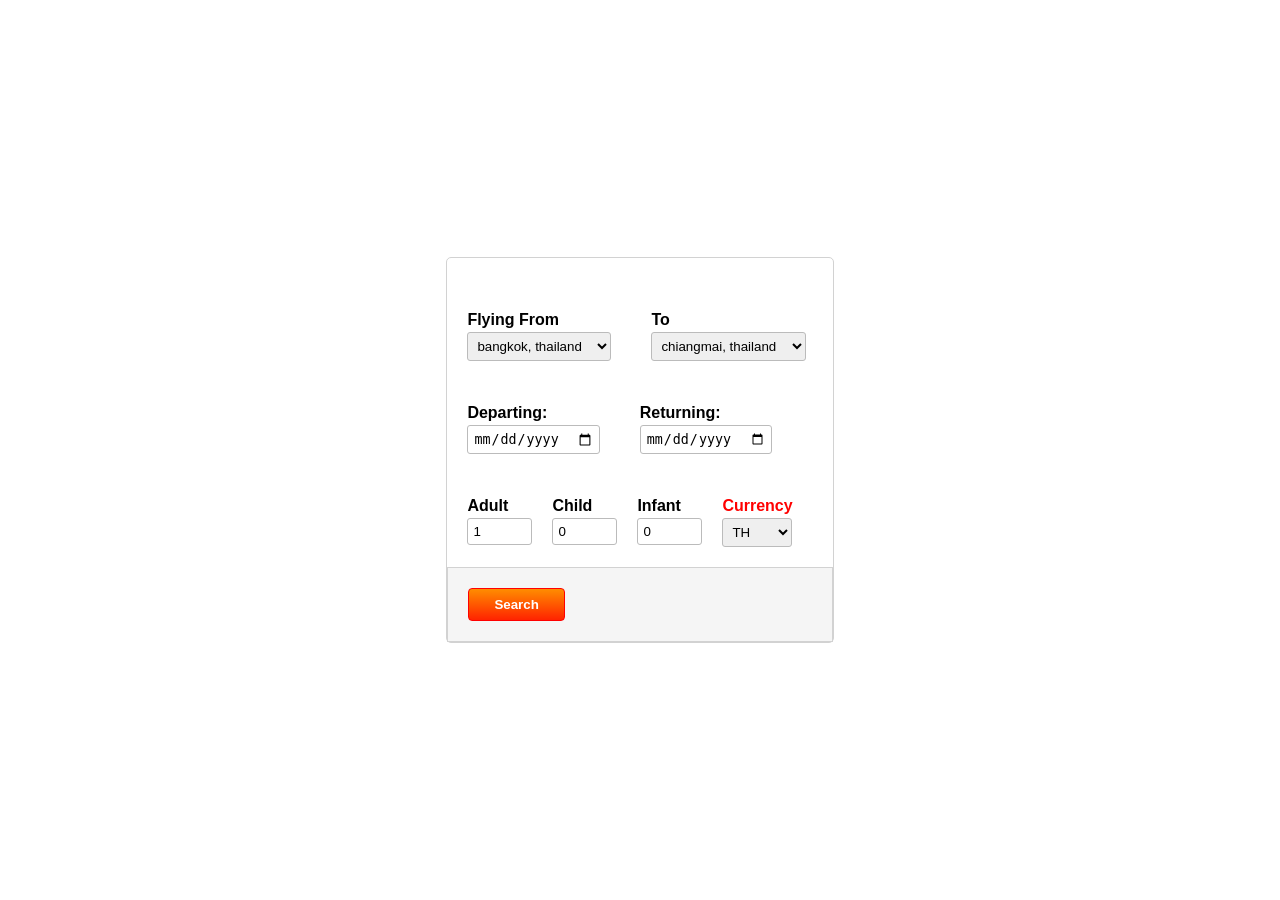
<file: 01_HTML_and_Form/Homework_2/booking.html>
<!DOCTYPE html>
<html lang="en">
<head>
    <meta charset="UTF-8">
    <meta name="viewport" content="width=device-width, initial-scale=1.0">
    <title>Homework#2 booking</title>

    <style>
        body{
            margin: 0;            
            font-family: Roboto,sans-serif;
            font-weight: bold;
        }
        .box-contain {
            display: flex;
            min-height: 100vh;
            justify-content: center;
            align-items: center;
        }
        .form-box {            
            display: flex; 
            flex-direction: column;            
            border: solid 1px #d2d2d2;
            border-radius: 5px;
            padding-top:30px;
        }
        .txtCurrency{
            color: red;
        }
        .boxs{
            display: flex; 
            flex-direction: row;
        }
        .box-row {
            padding: 20px;
        }
        .boxs-footer{
            background-color: whitesmoke;            
            border: solid 1px #d2d2d2;
        }
        .box-group1 select, input {
            border-radius: 3px;
            border: solid 1px #bbbbbb;            
            padding: 5px;
        }
        .box-group2{
            display: flex;
            flex-wrap: wrap;
            margin-right:0;
        }
        .box-group2 input {
            border-radius: 3px;
            border: solid 1px #bbbbbb;
            width: 58px;
            padding: 5px;
        } 
        .box-group2 select {
            border-radius: 3px;
            border: solid 1px #bbbbbb;
            width: 70px;
            padding: 5px;
        }
        .group2 {
            margin-right:20px;
        }
        .group2 > :last-child {
            margin-right:0;
            padding-right:0;
        }
        button {
            padding: 8px 25px;
            background-image: linear-gradient(#ff8d00, #ff2300);
            color: white;
            font-weight: bold;
            border-radius: 4px;
            box-shadow: none;
            border: solid 1px red;
        }  
        label {
            line-height: 1.5;
        }   
    </style>
</head>
<body>
    <!-- Homework #2 ให้สร้าง form ชื่อ booking.html โดยมีหน้าตา ดังรูป
    Note : 
    1. ห้ามใช้ Bootstrap 
    2. สนใจเฉพาะส่วนที่วงสีแดง
    3. upload ขึ้น github.io     -->


    <div class="box-contain">
        <form action="#" class="form-box">
            <div class="boxs">
                <div class="box-row box-group1">
                    <label>Flying From</label><br>
                    <select name="flyingFrom">
                        <option value="bangkok1">bangkok, thailand</option>
                        <option value="bangkok2">bangkok, thailand2</option>
                        <option value="bangkok3">bangkok, thailand3</option>
                        <option value="bangkok4">bangkok, thailand4</option>
                        <option value="bangkok5">bangkok, thailand5</option>
                    </select>
                </div>
                <div class="box-row box-group1">
                    <label>To</label><br>
                    <select name="flyingTo">
                        <option value="chiangmai1">chiangmai, thailand</option>
                        <option value="chiangmai2">chiangmai, thailand2</option>
                        <option value="chiangmai3">chiangmai, thailand3</option>
                        <option value="chiangmai4">chiangmai, thailand4</option>
                        <option value="chiangmai5">chiangmai, thailand5</option>
                    </select>
                </div>
            </div>
            <div class="boxs">
                <div class="box-row box-group1">
                    <label>Departing:</label><br>
                    <input type="date" name="Departing">
                </div>
                <div class="box-row">
                    <label>Returning:</label><br>
                    <input type="date" name="Returning">
                </div>
            </div>

            <div class="boxs">
                <div class="box-row box-group2">
                    <div class="group2">
                        <label>Adult</label><br>
                        <input type="number" name="Adult" min="1" max="100" value="1">
                    </div>
                    <div class="group2">
                        <label>Child</label><br>
                        <input type="number" name="Child" min="0" max="100" value="0">
                    </div>
                    <div class="group2">
                        <label>Infant</label><br>
                        <input type="number" name="Infant" min="1" max="100" value="0">
                    </div>
                    <div class="group2">
                        <label class="txtCurrency">Currency</label><br>                        
                        <select name="Currency">
                            <option value="">TH</option>
                            <option value="">US</option>
                            <option value="">EU</option>
                            <option value="">CH</option>
                            <option value="">RUS</option>
                        </select>
                    </div>

                </div>
            </div>

            <div class="boxs-footer">
                <div class="box-row">
                    <button type="button">Search</button>
                </div>
            </div>

        </form>
    </div>
    
</body>
</html>
</file>
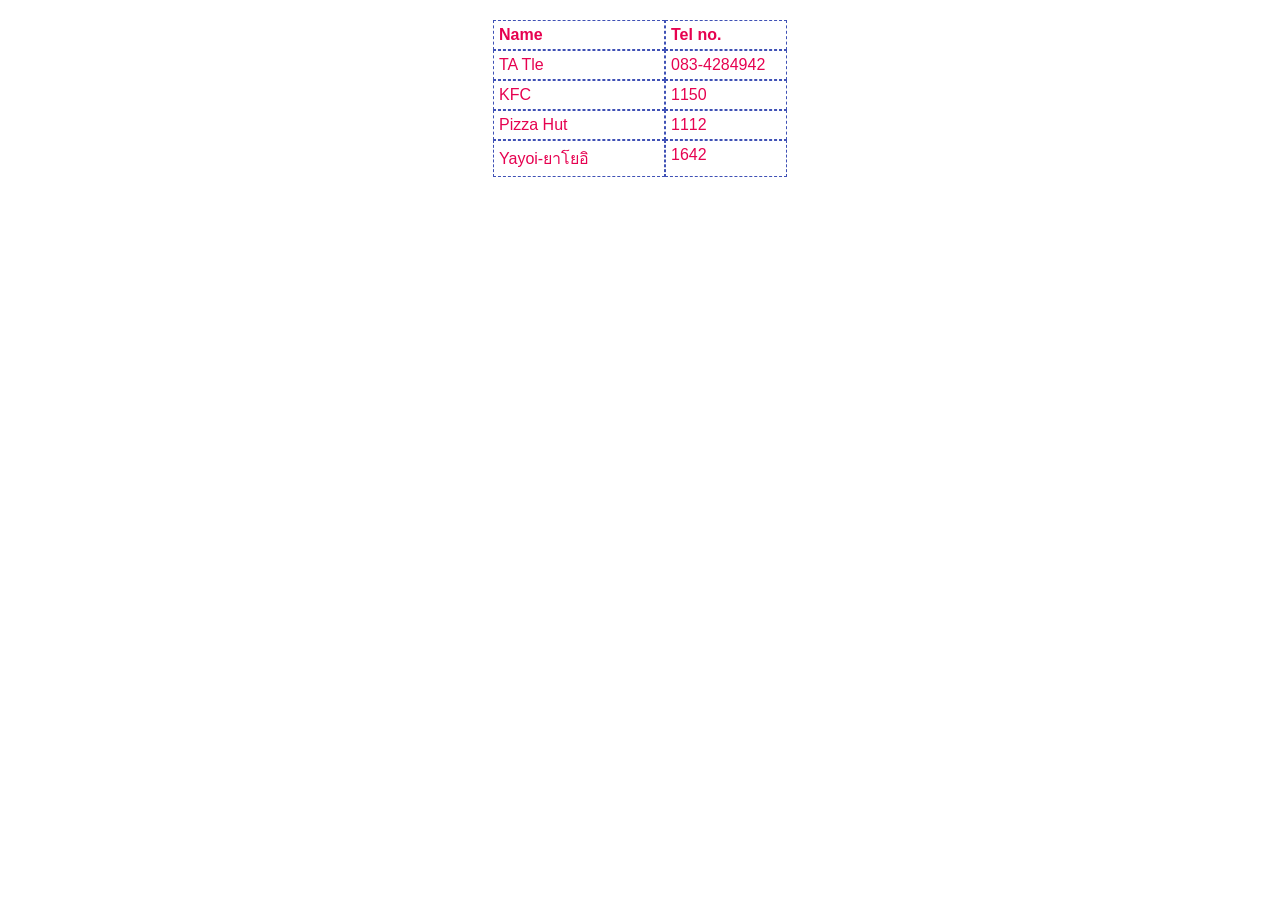
<file: 01_HTML_and_Form/Homework_3/phonebook.html>
<!DOCTYPE html>
<html lang="en">
<head>
    <meta charset="UTF-8">
    <meta name="viewport" content="width=device-width, initial-scale=1.0">
    <title>Homework#3 Phonebook</title>
    <style>
        body {
            margin: 0;            
            font-family: Roboto,sans-serif;
        }
        .box-contain {
            display: flex;
            min-height: 100vh;
            justify-content: center;            
        }
        .box-column {            
            flex-direction: column;
            margin-top: 20px;
        }
        .box-row  {
            display: flex;
            flex-direction: row;
            width: 100%;
        }        
        .box-row > :first-child{
            padding-right: 20px;
            min-width: 150px;
        }
        .box {
            border:dashed 1px #3f51b5;
            min-width: 120px;            
        }
        .box > p {
            color: #e60250;
            margin: 0;
            padding: 5px;
        }
    </style>
</head>
<body>
    <!-- Homework #3 ให้สร้าง phonebook.html ในแบบ responsive 
    เพื่อสร้างเป็นสมุดโทรศัพท์บน smart phone
    โดยส่งไฟล์ไว้ที่ github.io
    ใช้ web browser บน smartphone เข้าไปที่ url
    <ชื่อ user>.github.io/phonebook.html (design ตามภาพ) --> 

    <div class="box-contain">
        <div class="box-column">
            <div class="box-row">
                <div class="box"><p><b>Name</b></p></div>
                <div class="box"><p><b>Tel no.</b></p></div>
            </div>
            <div class="box-row">
                <div class="box"><p>TA Tle</p></div>
                <div class="box"><p>083-4284942</p></div>
            </div>
            <div class="box-row">
                <div class="box"><p>KFC</p></div>
                <div class="box"><p>1150</p></div>
            </div>
            <div class="box-row">
                <div class="box"><p>Pizza Hut</p></div>
                <div class="box"><p>1112</p></div>
            </div>
            <div class="box-row">
                <div class="box"><p>Yayoi-ยาโยอิ</p></div>
                <div class="box"><p>1642</p></div>
            </div>

        </div>
    </div>

    
</body>
</html>
</file>
